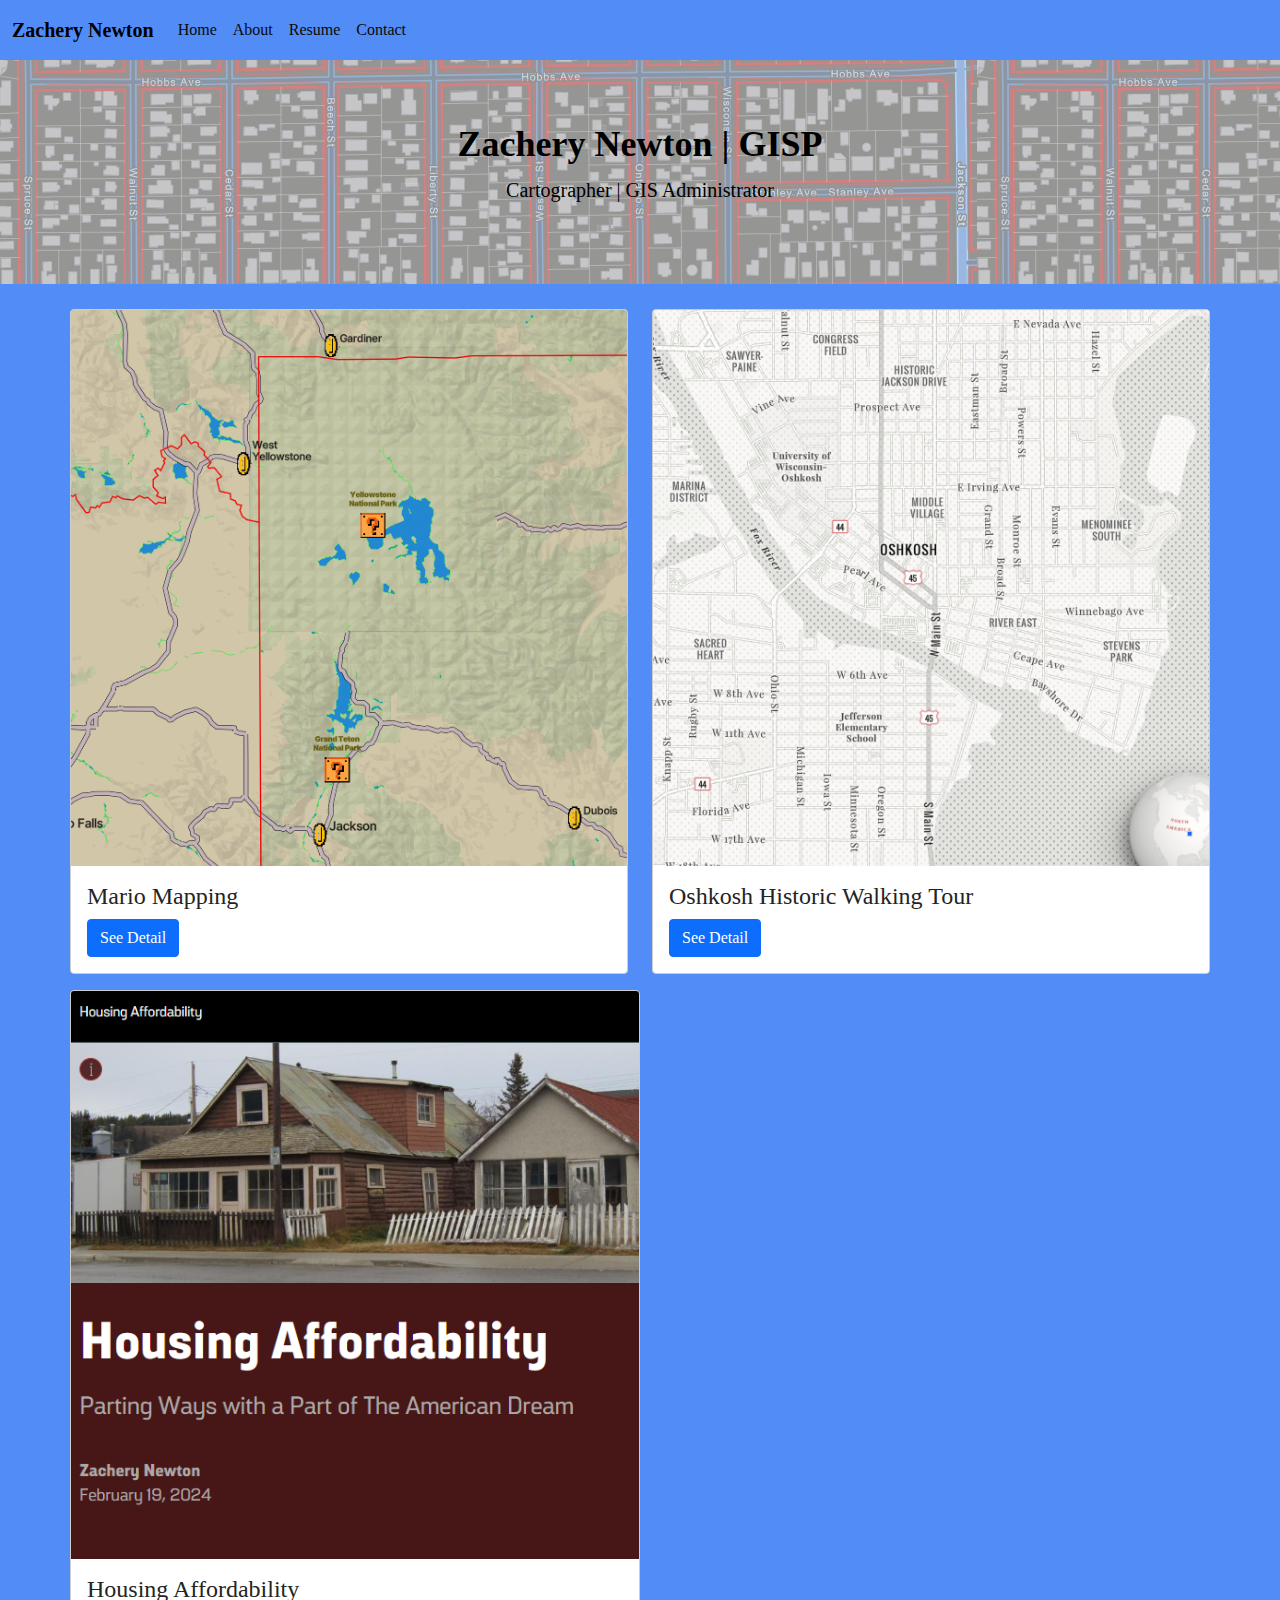
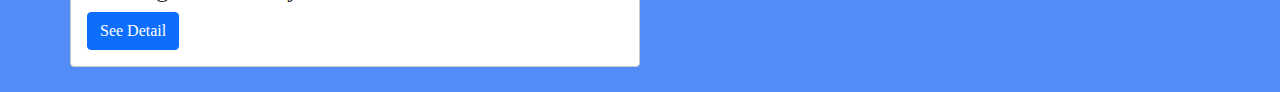
<file: index.html>
<!DOCTYPE html>
<html lang="en">

<head>
    <meta charset="utf-8">
    <meta name="viewport" content="width=device-width, initial-scale=1">
    <meta name="keywords" content="maps, cartography"/>
	<title>Zachery Newton</title>

    <!--put your Bootstrap stylesheet links below this comment and above style.css-->
    <link rel="stylesheet" href="css/bootstrap.min.css">
    <link rel="stylesheet" href="css/style.css">
</head>

<body>
    <!-- Create the navbar -->
    <nav class="navbar navbar-expand-lg navbar-default">
        <!-- Container inside the navbar header to span the page -->
        <div class="container-fluid">
            <!-- Creates the navbar header -->
            <a class="navbar-brand" href="index.html">Zachery Newton</a>
            <!-- This complex script is just for a hamburger button, which will appear on smaller screens -->
            <button class="navbar-toggler" type="button" data-bs-toggle="collapse" data-bs-target="#navbarNav" aria-controls="navbarNav" aria-expanded="false" aria-label="Toggle navigation">
                <svg width="1em" height="1em" viewBox="0 0 16 16" class="bi bi-list" xmlns="http://www.w3.org/2000/svg">
                    <path fill-rule="evenodd" d="M2.5 11.5A.5.5 0 0 1 3 11h10a.5.5 0 0 1 0 1H3a.5.5 0 0 1-.5-.5zm0-4A.5.5 0 0 1 3 7h10a.5.5 0 0 1 0 1H3a.5.5 0 0 1-.5-.5zm0-4A.5.5 0 0 1 3 3h10a.5.5 0 0 1 0 1H3a.5.5 0 0 1-.5-.5z" /></svg>
                <span class="menu"> Menu</span>
            </button>
            <!-- Links to include in navbar -->
            <div class="collapse navbar-collapse" id="navbarNav">
                <!-- Unordered list for links on navbar -->
                <ul class="navbar-nav">
                    <li class="nav-item">
                        <a class="nav-link active" aria-current="page" href="index.html">Home</a>
                    </li>
                    <li class="nav-item">
                        <a class="nav-link" href="about.html">About</a>
                    </li>
                    <li class="nav-item">
                        <a class="nav-link" href="resume.html">Resume</a>
                    </li>
                    <li class="nav-item">
                        <a class="nav-link" href="contact.html">Contact</a>
                    </li>
                </ul>
            </div> <!-- end .navbar-collapse -->
        </div> <!-- end .container-fluid -->
    </nav> <!-- end navigation bar -->  
	
	<div class="jumbotron">
		<div class="container">
            <h2>Zachery Newton | GISP</h2>
            <p>Cartographer | GIS Administrator</p>
        </div>
    </div>
	
    <div class="container">
        <div class="row">
            <div class="col-xl-6">
                <div class="card">
                    <a href="https://zdnewton.github.io/Portfolio-572-lab4/Lab3_Newton_Mario/">
                        <img class="card-img-top" src="assets/mario.png" alt="mario mapbox">
					</a>
                    <div class="card-body">
                        <h4 class="card-title">Mario Mapping</h4>
                        <a href="https://zdnewton.github.io/Portfolio-572-lab4/Lab3_Newton_Mario/" class="btn btn-primary">See Detail</a>
                    </div>
                </div>
            </div>
            <div class="col-xl-6">
                <div class="card">
                    <a href="https://storymaps.arcgis.com/stories/cfb20a90775b4ee3be72021ced227d0b">
                        <img class="card-img-top" src="assets/oshkosh.png" alt="Oshkosh Historic Walking Tour"></a>
                    <div class="card-body">
                        <h4 class="card-title">Oshkosh Historic Walking Tour</h4>
                        <a href="https://storymaps.arcgis.com/stories/cfb20a90775b4ee3be72021ced227d0b" class="btn btn-primary">See Detail</a>
                    </div>
                </div>
            </div>
        </div>
        <div class="row"><p></p></div>       
            <div class="col-xl-6">
                <div class="card">
                    <a href="https://storymaps.arcgis.com/stories/1df1b5074a4f4e029eb419969d049112">
                        <img class="card-img-top" src="assets/housing.png" alt="Housing Affordability"></a>
                    <div class="card-body">
                        <h4 class="card-title">Housing Affordability</h4>
                        <a href="https://storymaps.arcgis.com/stories/1df1b5074a4f4e029eb419969d049112" class="btn btn-primary">See Detail</a>
                    </div>
                </div>
            </div>
        </div>
    </div>

    <!--put your external script links here-->
    <script type="text/javascript" src="lib/jquery-3.5.1.min.js"></script>
    <script type="text/javascript" src="lib/bootstrap.min.js"></script>
</body>

</html>
</file>
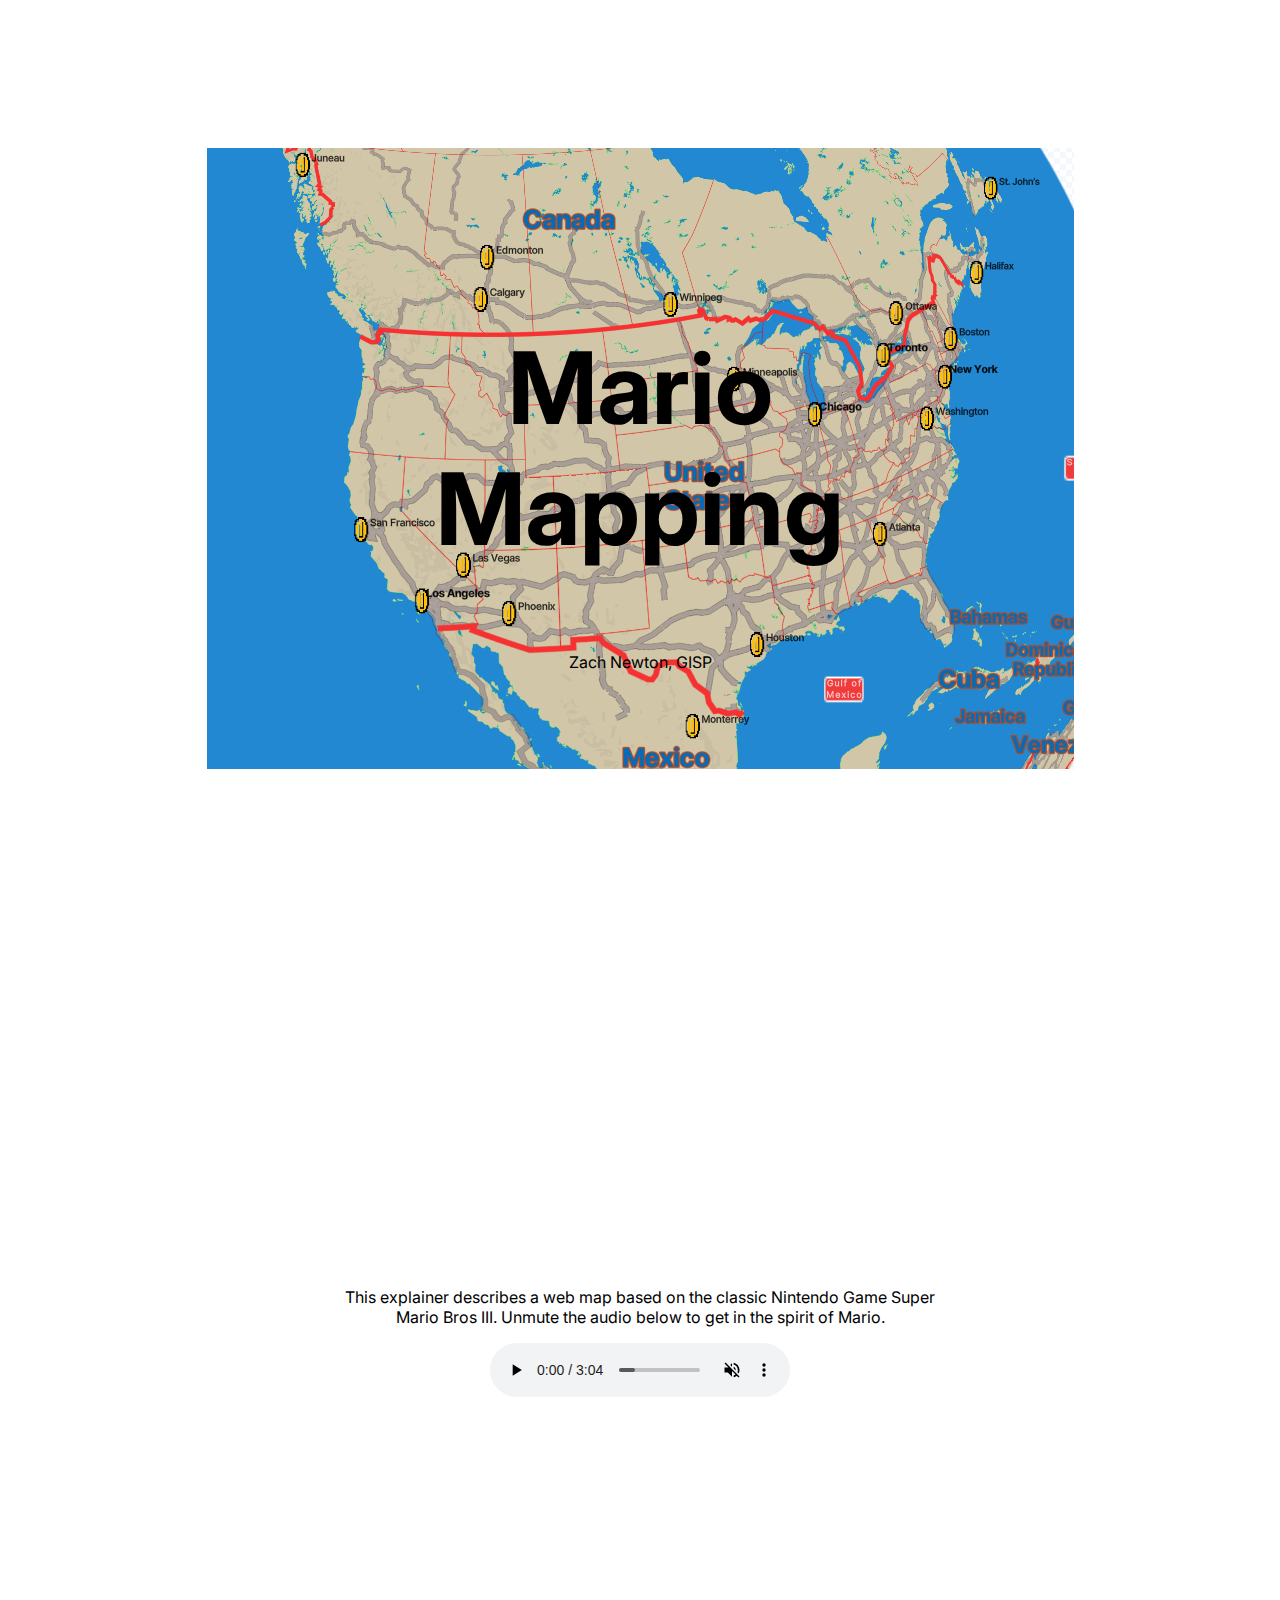
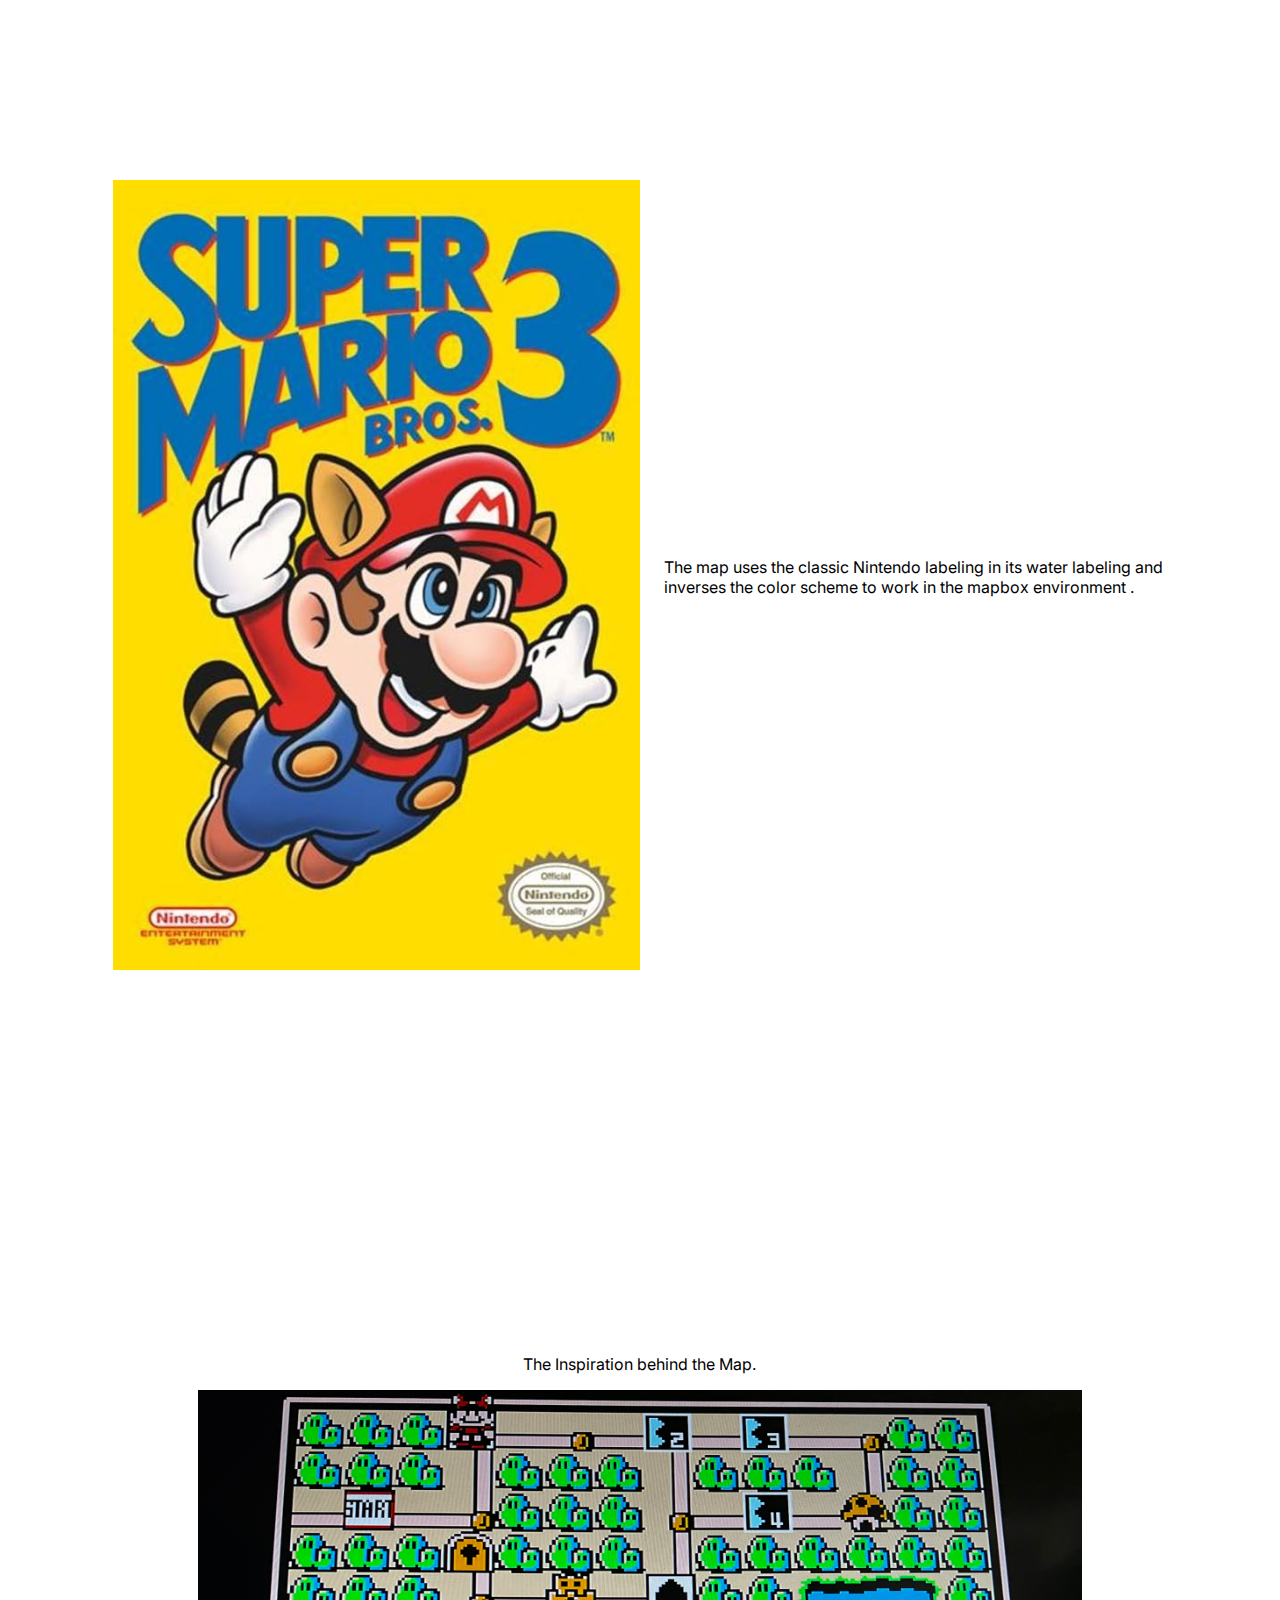
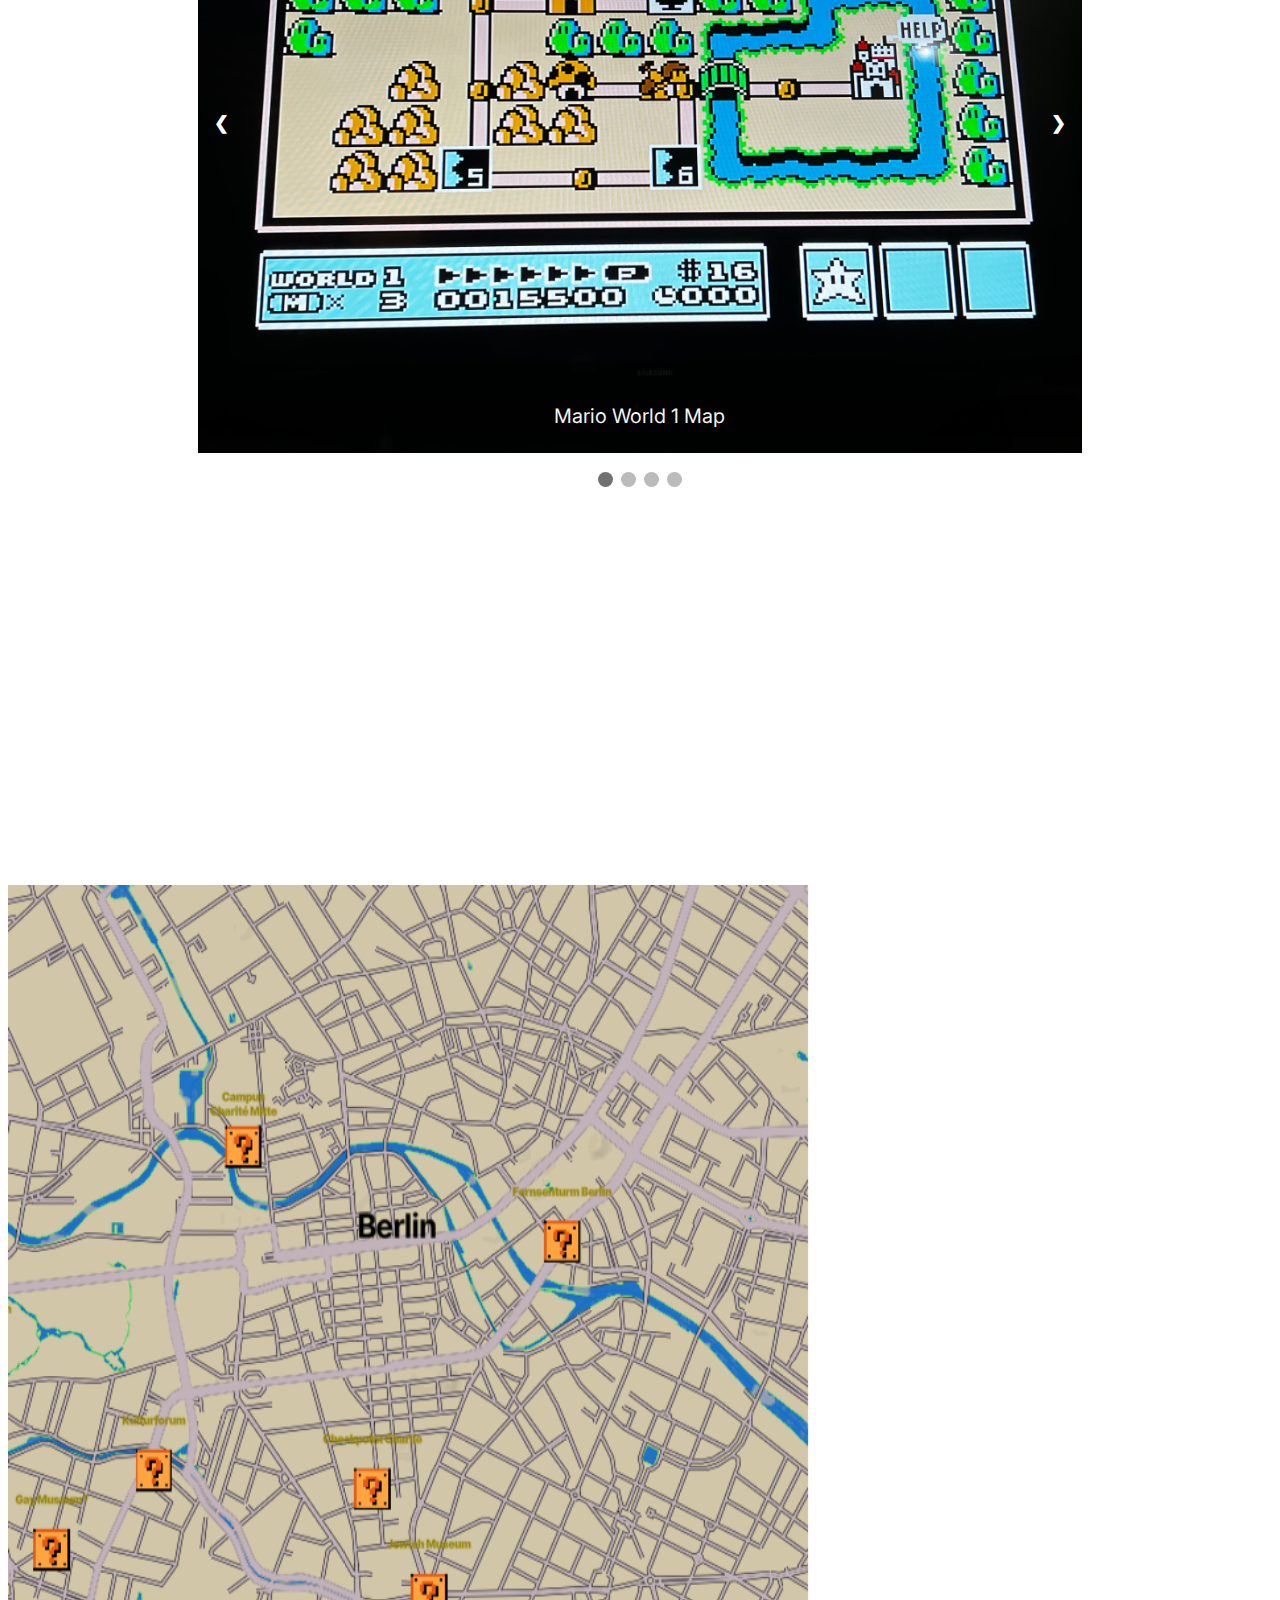
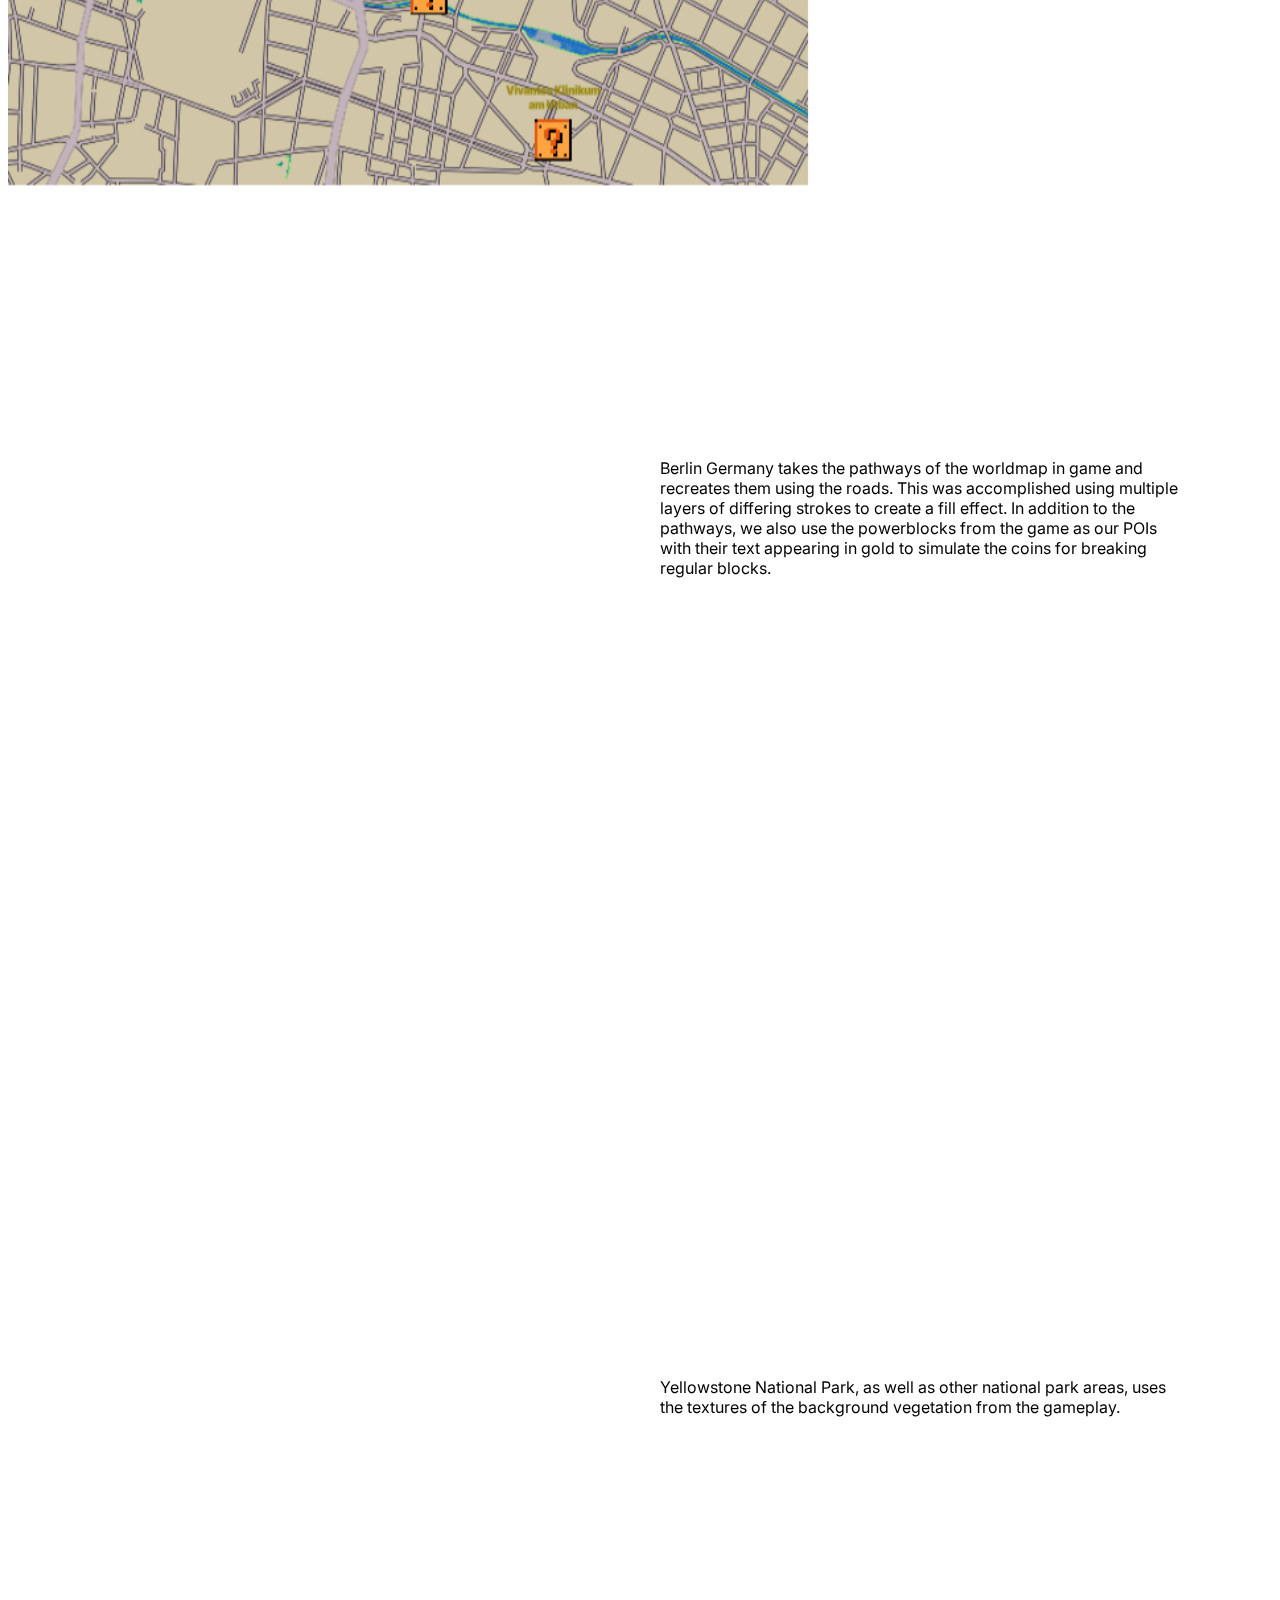
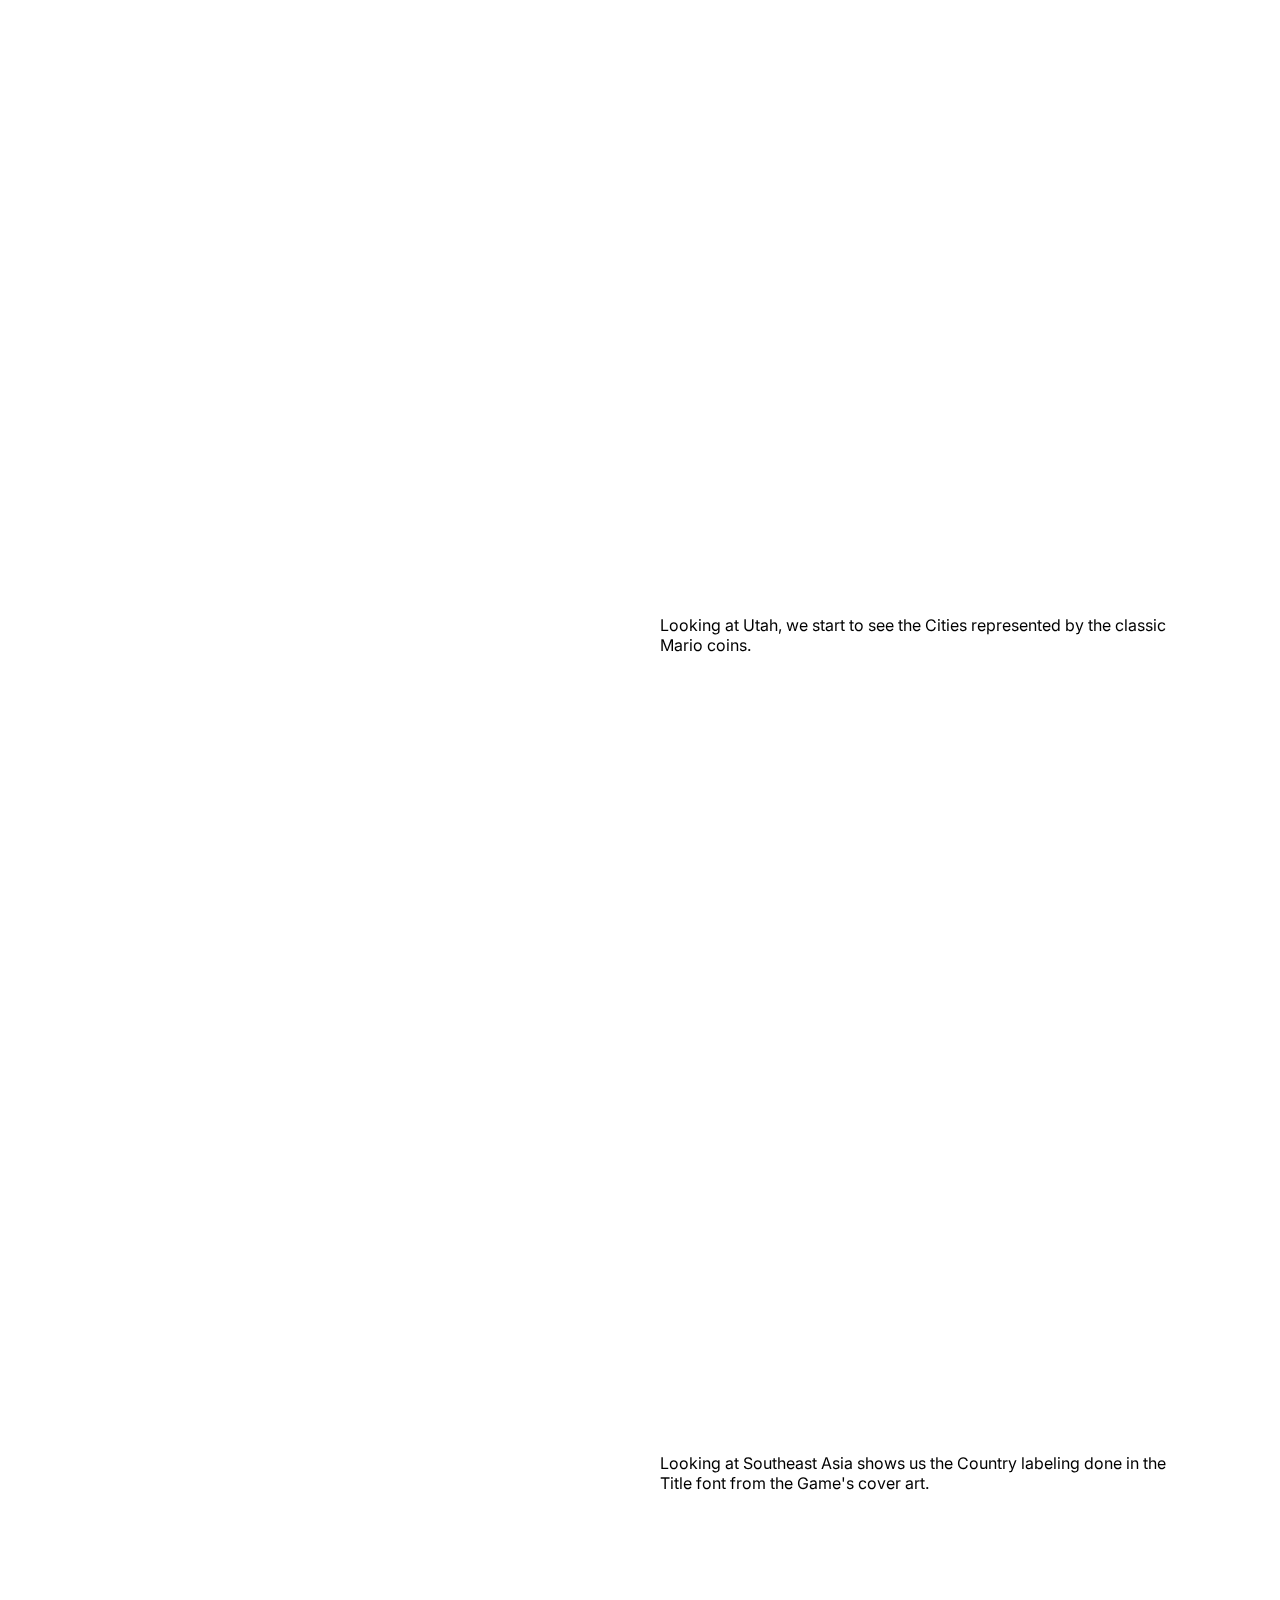
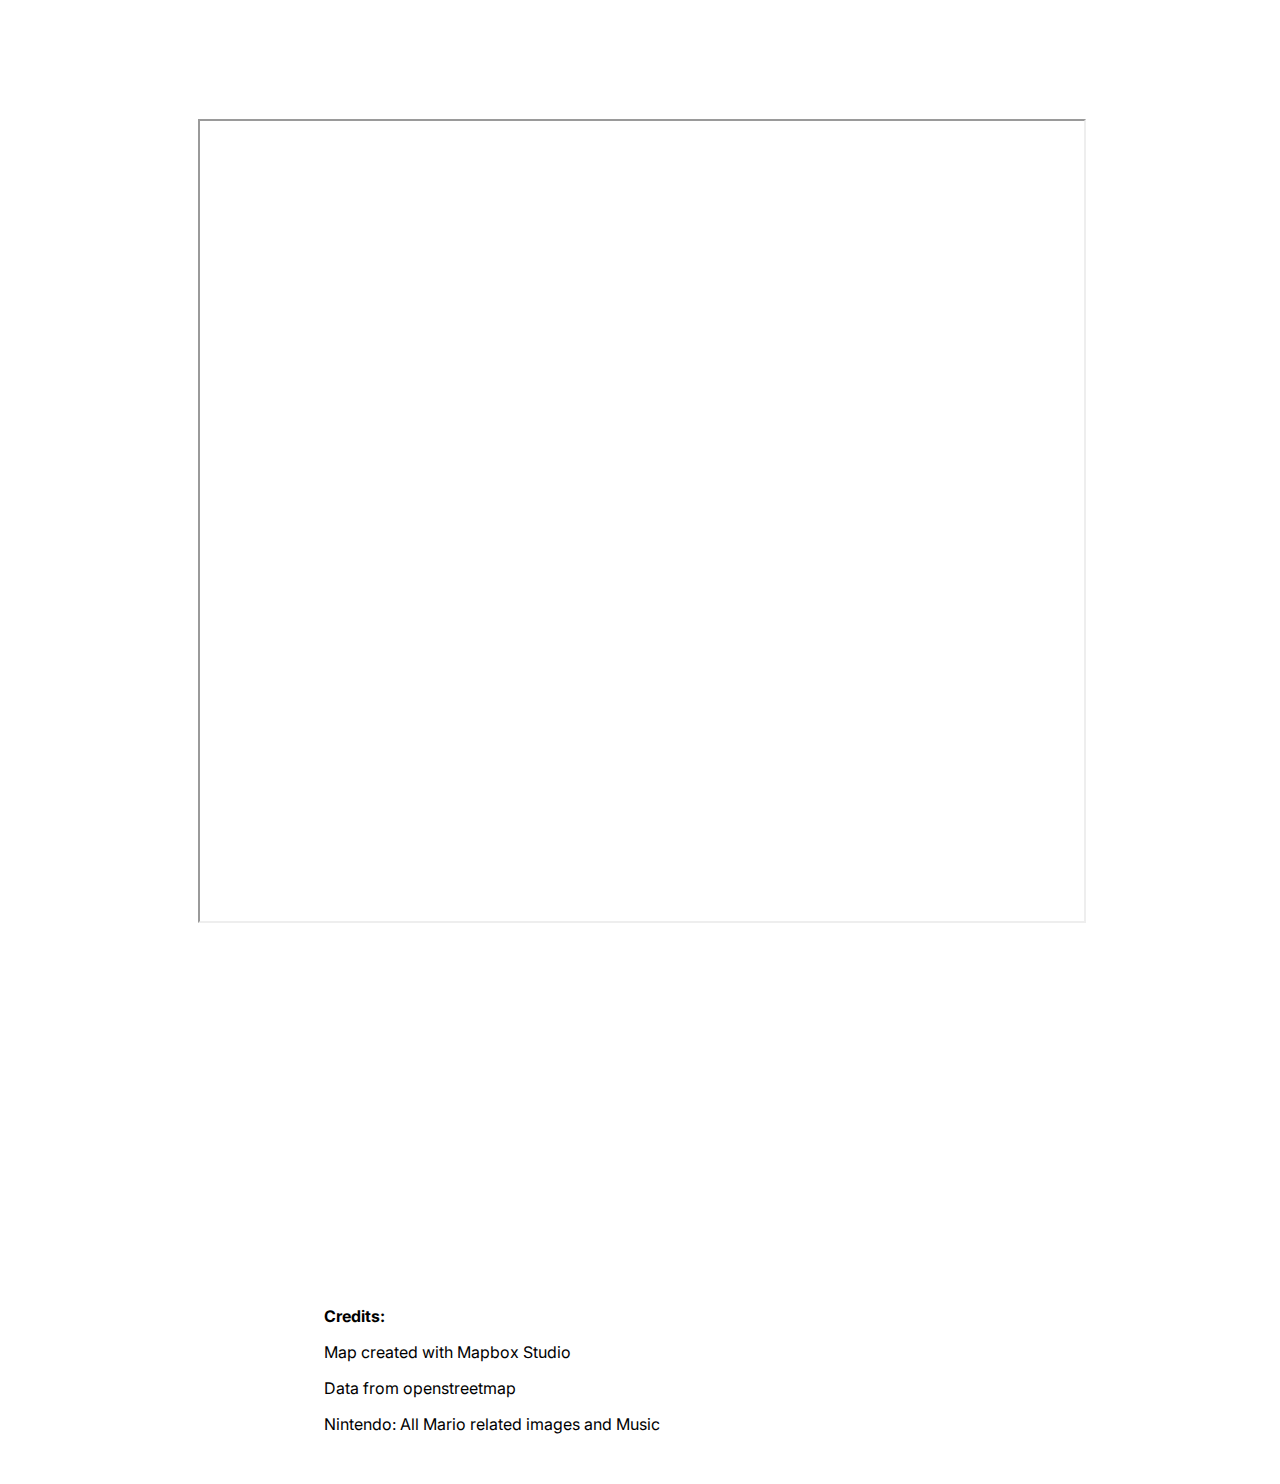
<file: Lab3_Newton_Mario/index.html>
<!DOCTYPE html>
<html lang="en">
    <head>
        <meta charset="utf-8">
        <meta name="viewport" content="width=device-width">
            <title></title>

        <!--custom stylesheet-->
        <link rel="stylesheet" href="css/style.css">
        <!--external stylesheets-->
        <link rel="stylesheet" href="lib/scrollmap.css">

        <link rel="preconnect" href="https://fonts.googleapis.com">
        <link rel="preconnect" href="https://fonts.gstatic.com" crossorigin>
        <link href="https://fonts.googleapis.com/css2?family=Inter:wght@100..900&display=swap" rel="stylesheet">

    </head>

    <body>
        <div class="content">
             <!--title block, background image is title image-->
            <div class="row" style="background-image:url(assets/Cover.png); background-size:fit; background-repeat: no-repeat; background-position: center;">
                <div class="center title">
                    <!--title text-->
                    <h1>Mario Mapping</h1>
                    <!--subtitle or author-->
                    <p class="author">Zach Newton, GISP</p>
                </div>
            </div>
            <div class="row">
                <div class="center">
                    <p>This explainer describes a web map based on the classic Nintendo Game Super Mario Bros III.  Unmute the audio below to get in the spirit of Mario.</p>
                
                <audio controls loop autoplay muted>
                    <source src="SuperMarioBros.mp3" type="audio/mp3" class="center">
                Your browser does not support the audio element.
                </audio>
                </div>
            </div>
            <!--text content block-->

            <!--side by side text and image-->
            <div class="row">
                <div class="left">
                    <img class="fit" src="assets/CoverArt.jpg">
                </div>
                <div class="right">
                    <p class="vert-center">The map uses the classic Nintendo labeling in its water labeling and inverses the color scheme to work in the mapbox environment .</p>
                </div>
            </div>

            <div class="row">
                <div class="center-wide">
                    <!-- Slideshow container -->
                    <p class="center">The Inspiration behind the Map.</p>  
                    <div class="slideshow-container">
                        <!--slideshow content goes here-->
                        <div class="slide">
                            <img src="assets/World1.jpg" >
                            <p class="caption">Mario World 1 Map</p>
                        </div>
                        <div class="slide">
                            <img src="assets/Gameplay.JPG">
                            <p class="caption">Mario Gameplay</p>
                        </div>
                        <div class="slide">
                            <img src="assets/World2.jpg">
                            <p class="caption">Mario World 3 Map</p>
                        </div>
                        <div class="slide">
                            <img src="assets/MarioStart.jpg">
                            <p class="caption">Super Mairo Bros III Start Screen</p>
                        </div>
                        <div class="slide">
                            <img src="assets/Research.png" width="300" height="600">
                            <p class="caption">In-depth Cartographic Research</p>
                        </div>
                        <!-- Next and previous buttons -->
                        <a class="prev">&#10094;</a>
                        <a class="next">&#10095;</a>

                        <!-- The dots/circles -->
                        <div class="slideshow-dots">
                            <span class="dot" id="1"></span>
                            <span class="dot" id="2"></span>
                            <span class="dot" id="3"></span>
                            <span class="dot" id="4"></span>
                        </div>
                    </div>
                </div>
            </div>

            <!--background images with text scrolling over them (sidecar)-->
            <div class="scroll-container">    
                <!--background images-->
                <div class="background-item">
                    <img src="assets/Berlin.png" data-slide="1" class="fill" class="center-wide" width="800" height="400">
                    <img src="assets/Yellowstone.png" data-slide="2" class="fill hidden" width="800" height="400" >
                    <img src="assets/Utah.png" data-slide="3" class="fill hidden" width="800" height="400">
                    <img src="assets/Asia.png" data-slide="4" class="fill hidden" width="800" height="400">
                </div>
                <!--foreground text blocks-->
                <div class="foreground-item">
                    <div class="row">
                        <div class="right background-transparent rounded">
                            <p class="no-margin">Berlin Germany takes the pathways of the worldmap in game and recreates them using the roads.  This was accomplished using multiple layers of differing strokes to create a fill effect.
                                  In addition to the pathways, we also use the powerblocks from the game as our POIs with their text appearing in gold to simulate the coins for breaking regular blocks.
                            </p>
                        </div>
                    </div>
                    <div class="row">
                        <div class="right background-transparent rounded">
                            <p class="no-margin">Yellowstone National Park, as well as other national park areas, uses the textures of the background vegetation from the gameplay.</p>
                        </div>
                    </div>
                    <div class="row">
                        <div class="right background-transparent rounded">
                            <p class="no-margin">Looking at Utah, we start to see the Cities represented by the classic Mario coins.</p>
                        </div>
                    </div>
                    <div class="row">
                        <div class="right background-transparent rounded">
                            <p class="no-margin">Looking at Southeast Asia shows us the Country labeling done in the Title font from the Game's cover art.</p>
                        </div>
                    </div>
                </div>
            </div>
            
            <div class="row">
                <div class="center">
                    <p>Below explore the complete map.</p>
                </div>
            </div>
            
            <div class="row">
                <div class="center-wide">
                    <iframe class="fit" src=https://api.mapbox.com/styles/v1/zdnewton/cltw2zn1w010o01qe1ats8net.html?title=view&access_token=pk.eyJ1IjoiemRuZXd0b24iLCJhIjoiY2xtamc1OTNqMDJ4ejJsbXo4cmk3aXV3cSJ9.e6DeHiBzibCeS5zMSDApUA&zoomwheel=true&fresh=true#6.77/38.891/-76.559></iframe>
                </div>
            </div>

            <!--credits-->
            <div class="row no-margin">
                <div class="center">
                    <div class="credits">
                        <p><b>Credits:</b></p>
                        <p>Map created with Mapbox Studio</p>
                        <p>Data from openstreetmap</p>
                        <p>Nintendo: All Mario related images and Music</p>
                    </div>
                </div>
            </div>

        </div>
        <!--external scripts-->
        <script type="text/javascript" src="lib/scrollmap.js"></script>
    </body>
</html>
</file>
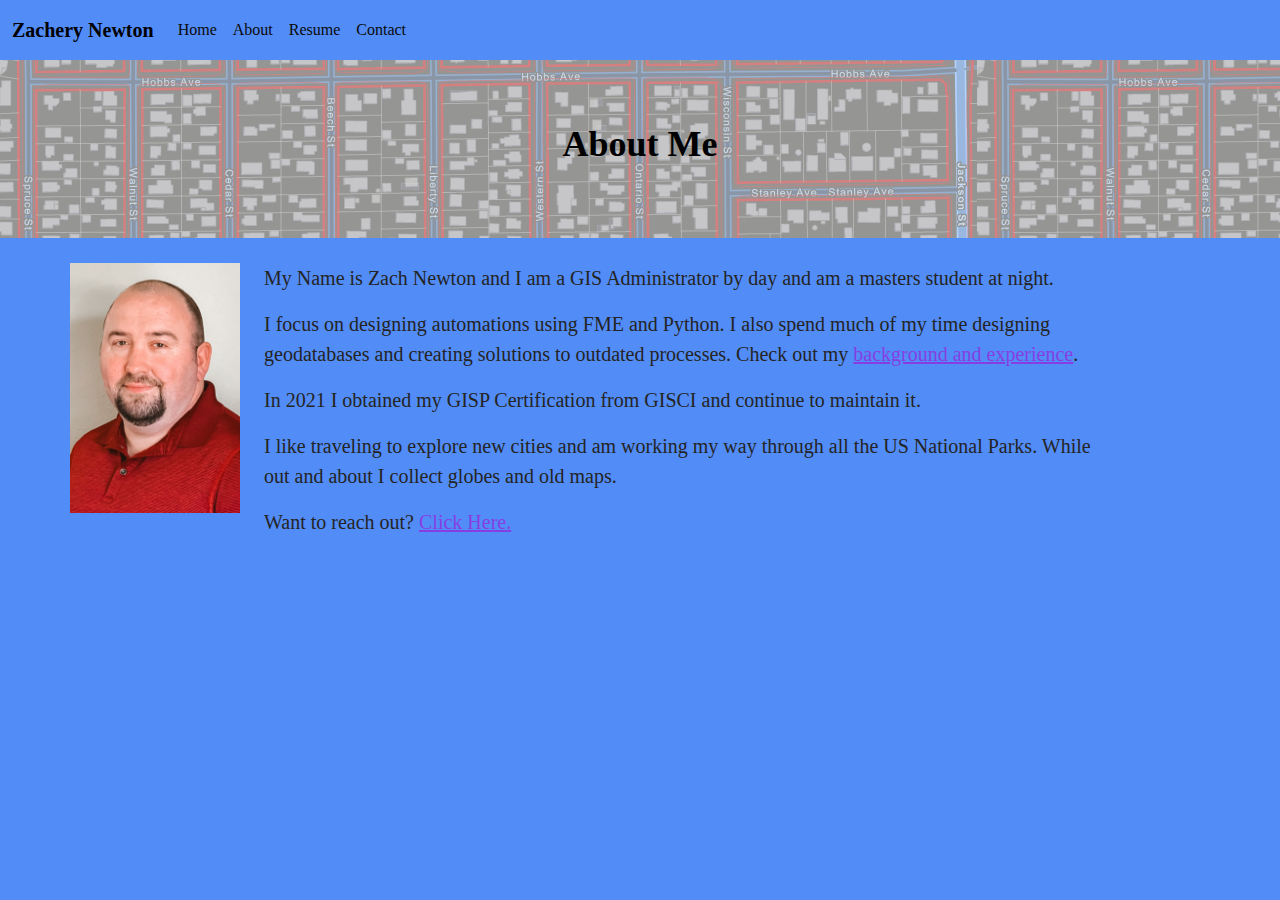
<file: about.html>
<!DOCTYPE html>
<html lang="en">

<head>
    <meta charset="utf-8">
    <meta name="viewport" content="width=device-width, initial-scale=1">
    <title>Zachery Newton</title>
    <!-- <link href='https://fonts.googleapis.com/css?family=Montserrat:400,700' rel='stylesheet' type='text/css'> -->

    <!--put your Bootstrap stylesheet links below this comment and above style.css-->
    <link rel="stylesheet" href="css/bootstrap.min.css">
    <link rel="stylesheet" href="css/style.css">
</head>

<body>
    <!-- Create the navbar -->
    <nav class="navbar navbar-expand-lg navbar-default">
        <!-- Container inside the navbar header to span the page -->
        <div class="container-fluid">
            <!-- Creates the navbar header -->
            <a class="navbar-brand" href="index.html">Zachery Newton</a>
            <!-- This complex script is just for a hamburger button, which will appear on smaller screens -->
            <button class="navbar-toggler" type="button" data-bs-toggle="collapse" data-bs-target="#navbarNav" aria-controls="navbarNav" aria-expanded="false" aria-label="Toggle navigation">
                <svg width="1em" height="1em" viewBox="0 0 16 16" class="bi bi-list" xmlns="http://www.w3.org/2000/svg">
                    <path fill-rule="evenodd" d="M2.5 11.5A.5.5 0 0 1 3 11h10a.5.5 0 0 1 0 1H3a.5.5 0 0 1-.5-.5zm0-4A.5.5 0 0 1 3 7h10a.5.5 0 0 1 0 1H3a.5.5 0 0 1-.5-.5zm0-4A.5.5 0 0 1 3 3h10a.5.5 0 0 1 0 1H3a.5.5 0 0 1-.5-.5z" /></svg>
                <span class="menu"> Menu</span>
            </button>
            <!-- Links to include in navbar -->
            <div class="collapse navbar-collapse" id="navbarNav">
                <!-- Unordered list for links on navbar -->
                <ul class="navbar-nav">
                    <li class="nav-item">
                        <a class="nav-link active" aria-current="page" href="index.html ">Home</a>
                    </li>
                    <li class="nav-item">
                        <a class="nav-link" href="about.html">About</a>
                    </li>
                    <li class="nav-item">
                        <a class="nav-link" href="resume.html">Resume</a>
                    </li>
                    <li class="nav-item">
                        <a class="nav-link" href="contact.html">Contact</a>
                    </li>
                </ul>
            </div> <!-- end .navbar-collapse -->
        </div> <!-- end .container-fluid -->
    </nav> <!-- end navigation bar -->  

    <div class="jumbotron">
        <div class="container">
            <h2>About Me</h2>
        </div>
    </div>

    <div class="container">
        <div class="row">
            <div class="col-md-2">

                <img src="assets/Newton.png" alt="Headshot" class="img-responsive" id="Headshot" />

            </div>
            <div class="col-md-9">
                <p>
                    My Name is Zach Newton and I am a GIS Administrator by day and am a masters student at night.
                </p>
                <p>
                    I focus on designing automations using FME and Python. I also spend much of my time designing geodatabases and creating solutions to outdated processes. Check out my <a href="resume.html">background and experience</a>.
                </p>
                <p>
                    In 2021 I obtained my GISP Certification from GISCI and continue to maintain it.
                </p>
                <p>
                    I like traveling to explore new cities and am working my way through all the US National Parks.  While out and about I collect globes and old maps.
                </p>
                <p>
                    Want to reach out? <a href="contact.html">Click Here.</a>
                </p>
            </div>
        </div>
    </div>

    <!--put your external script links here-->
    <script type="text/javascript" src="lib/jquery-3.5.1.min.js"></script>
    <script type="text/javascript" src="lib/bootstrap.min.js"></script>
</body>

</html>
</file>
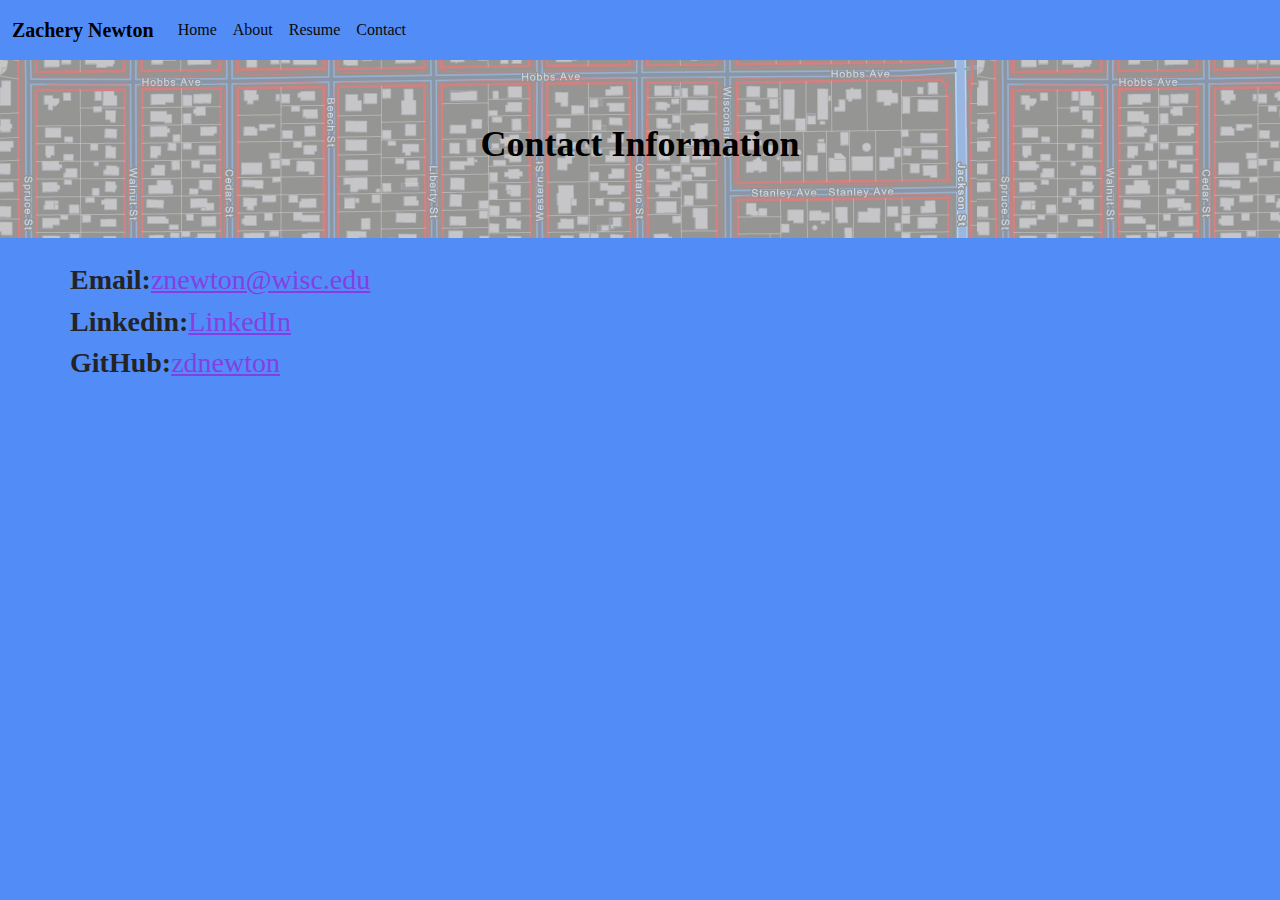
<file: contact.html>
<!DOCTYPE html>
<html lang="en">

<head>
    <meta charset="utf-8">
    <meta name="viewport" content="width=device-width, initial-scale=1">
    <title>Zachery Newton</title>
    <!-- <link href='https://fonts.googleapis.com/css?family=Montserrat:400,700' rel='stylesheet' type='text/css'> -->

    <!--put your Bootstrap stylesheet links below this comment and above style.css-->
    <link rel="stylesheet" href="css/bootstrap.min.css">
    <link rel="stylesheet" href="css/style.css">
</head>

<body>
    <!-- Create the navbar -->
    <nav class="navbar navbar-expand-lg navbar-default">
        <!-- Container inside the navbar header to span the page -->
        <div class="container-fluid">
            <!-- Creates the navbar header -->
            <a class="navbar-brand" href="index.html">Zachery Newton</a>
            <!-- This complex script is just for a hamburger button, which will appear on smaller screens -->
            <button class="navbar-toggler" type="button" data-bs-toggle="collapse" data-bs-target="#navbarNav" aria-controls="navbarNav" aria-expanded="false" aria-label="Toggle navigation">
                <svg width="1em" height="1em" viewBox="0 0 16 16" class="bi bi-list" xmlns="http://www.w3.org/2000/svg">
                    <path fill-rule="evenodd" d="M2.5 11.5A.5.5 0 0 1 3 11h10a.5.5 0 0 1 0 1H3a.5.5 0 0 1-.5-.5zm0-4A.5.5 0 0 1 3 7h10a.5.5 0 0 1 0 1H3a.5.5 0 0 1-.5-.5zm0-4A.5.5 0 0 1 3 3h10a.5.5 0 0 1 0 1H3a.5.5 0 0 1-.5-.5z" /></svg>
                <span class="menu"> Menu</span>
            </button>
            <!-- Links to include in navbar -->
            <div class="collapse navbar-collapse" id="navbarNav">
                <!-- Unordered list for links on navbar -->
                <ul class="navbar-nav">
                    <li class="nav-item">
                        <a class="nav-link active" aria-current="page" href="index.html">Home</a>
                    </li>
                    <li class="nav-item">
                        <a class="nav-link" href="about.html">About</a>
                    </li>
                    <li class="nav-item">
                        <a class="nav-link" href="resume.html">Resume</a>
                    </li>
                    <li class="nav-item">
                        <a class="nav-link" href="contact.html">Contact</a>
                    </li>
                </ul>
            </div> <!-- end .navbar-collapse -->
        </div> <!-- end .container-fluid -->
    </nav> <!-- end navigation bar -->  

    <div class="jumbotron">
        <div class="container">
            <h2>Contact Information</h2>
        </div>
    </div>

    <div class="container">
        <div class="row">
            <div class="col-md-6 col-md-offset-2 col-xs-10 col-xs-offset-1">
                <h3><strong>Email:</strong><a href="mailto:znewton@wisc.edu">znewton@wisc.edu</a></h3>
                <h3><strong>Linkedin:</strong><a href="https://www.linkedin.com/in/zacherynewton">LinkedIn</a> </h3>
                <h3><strong>GitHub:</strong><a href="https://github.com/zdnewton">zdnewton</a></h3>
            </div>
        </div>
    </div>


    <!--put your external script links here-->
    <script type="text/javascript" src="lib/jquery-3.5.1.min.js"></script>
    <script type="text/javascript" src="lib/bootstrap.min.js"></script>
</body>

</html>
</file>
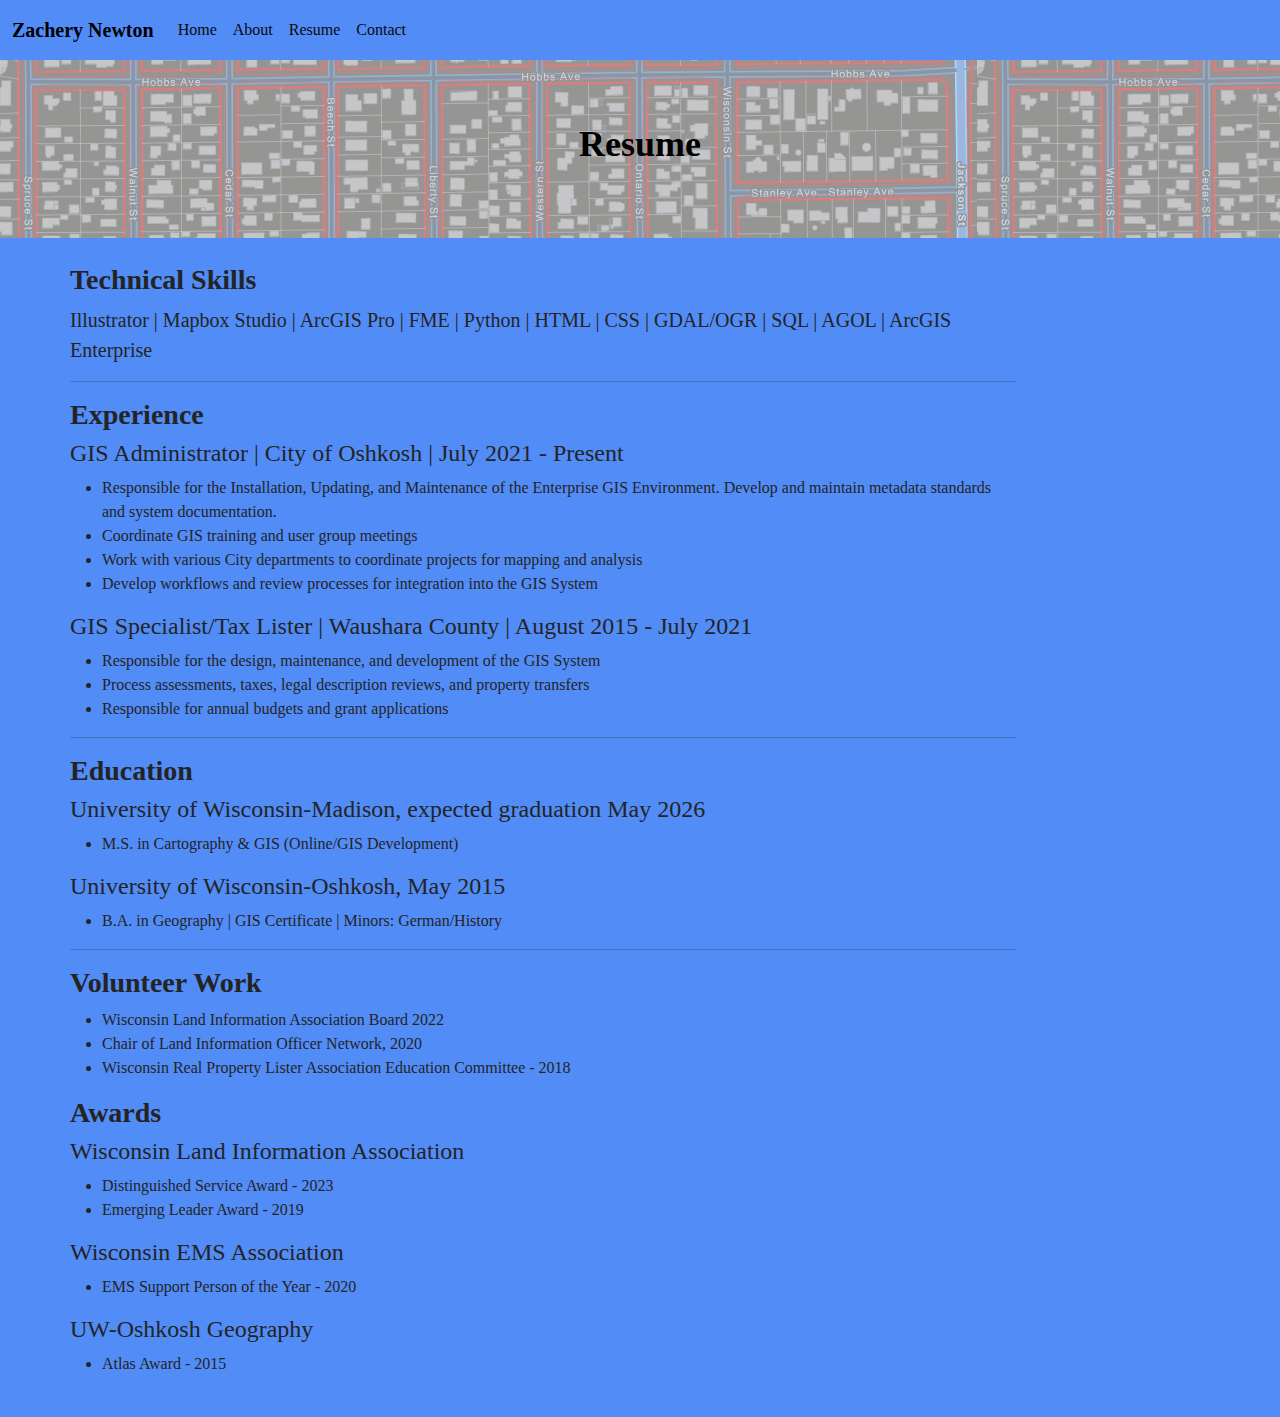
<file: resume.html>
<!DOCTYPE html>
<html lang="en">

<head>
    <meta charset="utf-8">
    <meta name="viewport" content="width=device-width, initial-scale=1">
    <title>Zachery Newton</title>
    <!-- <link href='https://fonts.googleapis.com/css?family=Montserrat:400,700' rel='stylesheet' type='text/css'> -->

    <!--put your Bootstrap stylesheet links below this comment and above style.css-->
    <link rel="stylesheet" href="css/bootstrap.min.css">
    <link rel="stylesheet" href="css/style.css">
</head>

<body>
    <!-- Create the navbar -->
    <nav class="navbar navbar-expand-lg navbar-default">
        <!-- Container inside the navbar header to span the page -->
        <div class="container-fluid">
            <!-- Creates the navbar header -->
            <a class="navbar-brand" href="index.html">Zachery Newton</a>
            <!-- This complex script is just for a hamburger button, which will appear on smaller screens -->
            <button class="navbar-toggler" type="button" data-bs-toggle="collapse" data-bs-target="#navbarNav" aria-controls="navbarNav" aria-expanded="false" aria-label="Toggle navigation">
                <svg width="1em" height="1em" viewBox="0 0 16 16" class="bi bi-list" xmlns="http://www.w3.org/2000/svg">
                    <path fill-rule="evenodd" d="M2.5 11.5A.5.5 0 0 1 3 11h10a.5.5 0 0 1 0 1H3a.5.5 0 0 1-.5-.5zm0-4A.5.5 0 0 1 3 7h10a.5.5 0 0 1 0 1H3a.5.5 0 0 1-.5-.5zm0-4A.5.5 0 0 1 3 3h10a.5.5 0 0 1 0 1H3a.5.5 0 0 1-.5-.5z" /></svg>
                <span class="menu"> Menu</span>
            </button>
            <!-- Links to include in navbar -->
            <div class="collapse navbar-collapse" id="navbarNav">
                <!-- Unordered list for links on navbar -->
                <ul class="navbar-nav">
                    <li class="nav-item">
                        <a class="nav-link active" aria-current="page" href="index.html">Home</a>
                    </li>
                    <li class="nav-item">
                        <a class="nav-link" href="about.html">About</a>
                    </li>
                    <li class="nav-item">
                        <a class="nav-link" href="resume.html">Resume</a>
                    </li>
                    <li class="nav-item">
                        <a class="nav-link" href="contact.html">Contact</a>
                    </li>
                </ul>
            </div> <!-- end .navbar-collapse -->
        </div> <!-- end .container-fluid -->
    </nav> <!-- end navigation bar -->  

    <div class="jumbotron">
        <div class="container">
            <h2>Resume</h2>
        </div>
    </div>

    <div class="container">
        <div class="row">
            <div class="col-md-10 col-md-offset-1 resume">
                <h3>Technical Skills</h3>
                <p>
                    Illustrator | Mapbox Studio | ArcGIS Pro | FME | Python | HTML | CSS | 
                    GDAL/OGR | SQL | AGOL | ArcGIS Enterprise
                </p>
                <hr>
                <h3>Experience</h3>
                <h4>GIS Administrator | City of Oshkosh | July 2021 - Present</h4>
                <ul>
                    <li>Responsible for the Installation, Updating, and Maintenance of the Enterprise GIS Environment.  Develop and maintain metadata standards and system documentation.</li>
                    <li>Coordinate GIS training and user group meetings</li>
                    <li>Work with various City departments to coordinate projects for mapping and analysis</li>
                    <li>Develop workflows and review processes for integration into the GIS System</li>
                </ul>
                <h4>GIS Specialist/Tax Lister | Waushara County | August 2015 - July 2021</h4>
                <ul>
                    <li>Responsible for the design, maintenance, and development of the GIS System</li>
                    <li>Process assessments, taxes, legal description reviews, and property transfers</li>
                    <li>Responsible for annual budgets and grant applications</li>
                </ul>
                <hr>
                <h3>Education</h3>
                <h4>University of Wisconsin-Madison, expected graduation May 2026</h4>
                <ul>
                    <li>M.S. in Cartography & GIS (Online/GIS Development)</li>
                </ul>
                <h4>University of Wisconsin-Oshkosh, May 2015</h4>
                <ul>
                    <li>B.A. in Geography | GIS Certificate | Minors: German/History</li>
                </ul>
                <hr>
                <h3>Volunteer Work</h3>
                <ul>
                    <li>Wisconsin Land Information Association Board 2022</li>
                    <li>Chair of Land Information Officer Network, 2020</li>
                    <li>Wisconsin Real Property Lister Association Education Committee - 2018</li>
                </ul>
                <h3>Awards</h3>
                <h4>Wisconsin Land Information Association</h4>
                <ul>
                    <li>Distinguished Service Award - 2023</li>
                    <li>Emerging Leader Award - 2019</li>
                </ul>
                <h4>Wisconsin EMS Association</h4>
                <ul>
                    <li>EMS Support Person of the Year - 2020</li>
                </ul>
                <h4>UW-Oshkosh Geography</h4>
                <ul>
                    <li>Atlas Award - 2015</li>
                </ul>
            </div>
        </div>
    </div>

    <!--put your external script links here-->
    <script type="text/javascript" src="lib/jquery-3.5.1.min.js"></script>
    <script type="text/javascript" src="lib/bootstrap.min.js"></script>
</body>

</html>
</file>
<file: css/style.css>
/***** NAVBAR *****/

.navbar {
    background-color: #528cf7;
    border-radius: 0;
}

/* Navbar title */
.navbar-default .navbar-brand {
    color: rgb(0, 0, 0);
    font-size: px;
    font-weight: bold;
}

/* Navbar hover effects */
.navbar-default .navbar-brand:hover,
.navbar-default .navbar-brand:focus,
.navbar-default .navbar-nav > li > a:hover,
.navbar-default .navbar-nav > li > a:focus {
    color: #ff3c00;
    text-decoration: none;
}

/* Navbar links */
.navbar-default .navbar-nav > li > a {
    color: #0a0a0a;
    font-size: 16px;
    padding: 10px;
}

/* Navbar collapsed styles */
.navbar-toggler {
    color: #fff;
    border-color: #fff;
    background-color: #863ee3;
    border-radius: 4px;
    border: 1px solid;
    fill: #fff;
    font-size: 16px;
    position: relative;
    margin-right: 10px;
}

.navbar-toggler:hover,
.navbar-toggler:focus {
    background-color: #ebd122;
    color: #242424;
    fill: #242424;
    border-color: #fff;

}

/*** JUMBOTRON ***/

.jumbotron {
    background-image: url("../assets/parcels.png");
    background-color: rgba(255,255,255,0.5);
    background-blend-mode:lighten;
    text-align: center;
    color: #000000;
    padding: 3%;
    border-radius: 0px;
}

.jumbotron h2 {
    font-size: 36px;
    font-weight: bold;
}

.img-responsive{
    width:100%;
}

/*** CARD ***/

.card {
    background-color: #fff;
    border-color: #cccccc;
    border-width: 1px;
    width: 100%;
}

.card:hover {
    border-color: #ebd122;
}

/*** Basic Text Styles ***/

#about-world {
    max-width: 100%;
}

.resume h3 {
    font-weight: bold;
}


hr {
    border-color: white;
    border-width: 2px;
}

p {
    font-size: 20px;
}

a {
    color: #863ee3;
}

a:hover {
    color: #ebd122;
}

.container{
    padding:25px 0;
}

body {

    font-family: 'Georgia', serif;
    background-color: #528cf7;
    color: #242424;
}
</file>
<file: Lab3_Newton_Mario/css/style.css>
body{

    font-family: "Inter", sans-serif;
    font-optical-sizing: auto;
    font-weight: <weight>;
    font-style: normal;

}

iframe{
    height:800px; width: 800px
}
</file>
<file: Lab3_Newton_Mario/lib/scrollmap.css>
body{
    overflow-x:hidden;
}
.scroll-container{
    display:block;
}
/*background/foreground*/
.background-item{
    width:100%;
    height:100vh;
    z-index:0;
    position:sticky;
    display:block;
    top:0;
    margin-bottom:20%;
}
.foreground-item{
    position:relative;
    padding-bottom:50%;
}
.hidden{
    display:none !important;
}

/*positioning*/
.center, .center-wide{
    text-align:center;
}
.left, .right-inline{
    display:inline-block;
}
.left{
    vertical-align:top;
}
.half-width{
    width:50%;
}
.full-width, .fit{
    width:100%;
}
.half-height{
    height:50%;
}
.full-height, .fill{
    height:100%;
}

/*title*/
.title{
    height:100vh;   
}
.title > * {
    display:inline-block;
}
.title h1{
    font-size:100px;
}

/*bottom margin styles*/
.row{
    margin-bottom:30%;
}

/*smaller bottom margin for rows in the foreground*/
.foreground-item > .row{
    margin-bottom:60%;
}
.no-margin{
    margin-bottom:0 !important;
    margin-top:0 !important;
}
.lg-margin{
    margin-bottom:100% !important;
}
.md-margin{
    margin-bottom:50% !important;
}
.sm-margin{
    margin-bottom:25% !important;
}

/*block styles*/
.rounded{
    border-radius:2%;
}
.background-white{
    background-color:white;
    padding:20px;
}
.background-transparent{
    background-color:rgba(255,255,255,0.8);
    padding:20px;
}

/*credits section*/
.credits{
    text-align:left;
    margin-bottom:50px;
}
.credits > p{
    margin-bottom:5px;
}

/*interactions*/
.no-event{
    pointer-events:none;
}

/*temp*/
#map, #background-map, .full-screen{
    height:100vh;
    width:100vw;
}

/*animation*/
.fade-in{
    animation:in 2s; 
}
@keyframes in {
    from {opacity: 0;}
    to {opacity: 1;} 
 } 

/*slideshow*/
/*slideshow container */
.slideshow-container {
    width:100%;
    position: relative;
    margin: auto;
}

/* hide the images by default */
.slide {
    display: none;
}

/* next & previous buttons */
.prev, .next {
    cursor: pointer;
    position: absolute;
    top: calc(50% - 30px);
    width: auto;
    margin-top: -22px;
    padding: 16px;
    color: white;
    font-weight: bold;
    font-size: 18px;
    transition: 0.6s ease;
    border-radius: 0 3px 3px 0;
}

/* position next button to the right */
.next {
    right: 0;
    border-radius: 3px 0 0 3px;
}
/* position prev button to the left */
.prev{
    left: 0;
}

/* hover styling for next/prev buttons */
.prev:hover, .next:hover {
    background-color: rgba(0,0,0,0.5);
    color:white;
}

.slide > img{
    width:100%;
}

/* image captions */
.caption {
    color: #f2f2f2;
    font-size: 20px;
    padding: 8px 0px;
    position: absolute;
    bottom: 50px;
    width: 100%;
    text-align: center;
    background:rgba(0,0,0,0.3)
}

/* the dots/bullets/indicators */
.slideshow-dots{
    text-align:center;
}
.dot {
    cursor: pointer;
    height: 15px;
    width: 15px;
    margin: 15px 2px;
    background-color: #bbb;
    border-radius: 50%;
    display: inline-block;
    transition: background-color 0.6s ease;
}

.active, .dot:hover {
    background-color: #717171;
}


@media screen and (min-width: 1200px) {
    .center{
        flex: 0 0 auto;
        margin-left:25%;
        width:50% !important;
    }
    .center-wide{
        flex: 0 0 auto;
        margin-left:15%;
        width:70% !important;
    }
    .left{
        flex: 0 0 auto;
        margin-left: 8.33333333%;
        width: 41.66666667% !important;
    }
    .right{
        flex: 0 0 auto;
        margin-left:50%;
        width: 41.66666667% !important;
    }
    .right-inline{
        width: 41.66666667% !important;
        margin-left:20px;
    }
}
    @media screen and (min-width: 720px) and (max-width: 1199px) {
    .center{
        flex: 0 0 auto;
        margin-left: 16.66666667%;
        width: 66.66666667% !important;
    }
    .center-wide{
        flex: 0 0 auto;
        margin-left:15%;
        width:70% !important;
    }
    .left{
        flex: 0 0 auto;
        margin-left:5%;
        width: 45% !important;
    }
    .right{
        flex: 0 0 auto;
        margin-left:50%;
        width: 45% !important;
    }
    .right-inline{
        flex: 0 0 auto;
        margin-left:20px;
        width: 45% !important;
    }

}
@media screen and (min-width: 540px) and (max-width: 719px) {
    .center, .center-wide{
        flex: 0 0 auto;
        margin-left: 8.33333333%;
        width: 83.333333333% !important;
    }
    .left{
        flex: 0 0 auto;
        width: 48% !important;
    }
    .right{
        flex: 0 0 auto;
        margin-left:50%;
        width: 48% !important;
    }
    .right-inline{
        flex: 0 0 auto;
        width: 48% !important;
        margin-left:10px;   
    }
}
@media screen and (max-width: 539px) {
    .center, .center-wide{
        width: 100% !important;
    }
    .left{
        width: 100% !important;
    }
    .right{
        width: 100% !important;
    }
    .right-inline{
        width: 100% !important;
    }
    .row{
        margin-bottom:50vh !important;
    }
    .foreground-item > .row{
        margin-bottom:100%;
    }
    /*move slideshow caption*/
    .caption{
        top:100%;
        background:none;
        color:black;
    }
    .vert-center{
        margin-top:0px !important;
    }
}
</file>
